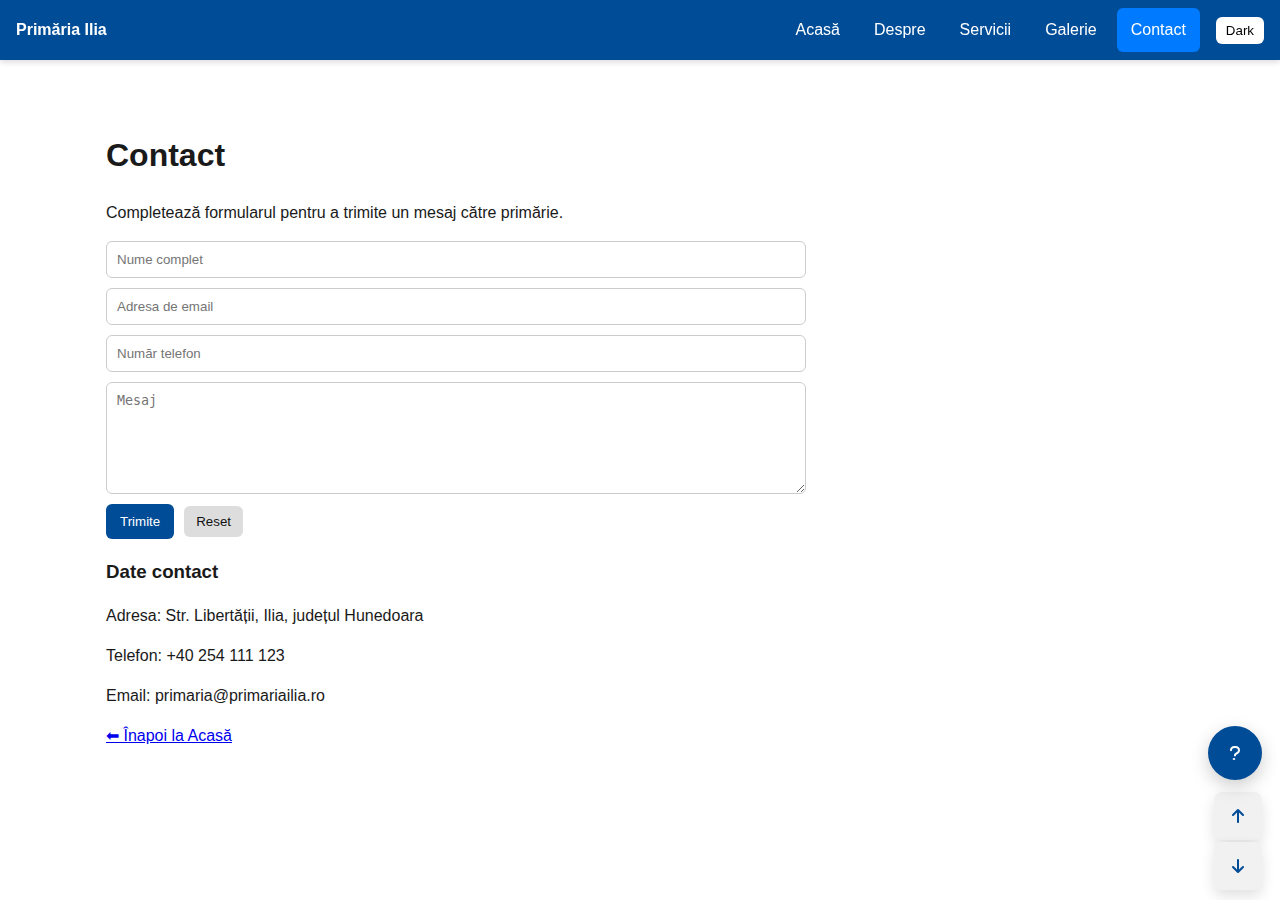
<file: PIUG/contact.html>
<!DOCTYPE html>
<html lang="ro">
<head>

<!-- Google tag (gtag.js) -->
<script async src="https://www.googletagmanager.com/gtag/js?id=G-DV8L1ZNY4P"></script>
<script>
  window.dataLayer = window.dataLayer || [];
  function gtag(){dataLayer.push(arguments);}
  gtag('js', new Date());

  gtag('config', 'G-DV8L1ZNY4P');
</script>



  <meta charset="utf-8"/><meta name="viewport" content="width=device-width,initial-scale=1"/>
  <title>Contact - Primăria Ilia</title>
  <link rel="stylesheet" href="style.css"/>
  <link rel="stylesheet" href="https://cdnjs.cloudflare.com/ajax/libs/font-awesome/6.5.0/css/all.min.css"/>
</head>
<body>
  <nav class="navbar">
    <div class="brand">Primăria Ilia</div>
    <button class="hamburger">☰</button>
    <div class="nav-links">
      <a href="index.html">Acasă</a>
      <a href="despre.html">Despre</a>
      <a href="servicii.html">Servicii</a>
      <a href="galerie.html">Galerie</a>
      <a href="contact.html" class="active">Contact</a>
    </div>
    <div style="margin-left:8px;display:flex;gap:8px;align-items:center">
      <button id="theme-toggle" class="toggle-btn">Dark</button>
    </div>
  </nav>

  <div class="container">
    <h1>Contact</h1>
    <p>Completează formularul pentru a trimite un mesaj către primărie.</p>

    <form id="contact-form" class="contact-form">
      <input type="text" name="name" placeholder="Nume complet" required/>
      <input type="email" name="email" placeholder="Adresa de email" required/>
      <input type="tel" name="phone" placeholder="Număr telefon" required/>
      <textarea name="message" rows="6" placeholder="Mesaj" required></textarea>
      <div style="display:flex;gap:10px;align-items:center">
        <button type="submit">Trimite</button>
        <button type="reset" style="background:#ddd;color:#111;border-radius:6px;padding:8px 12px">Reset</button>
      </div>
    </form>

    <h3>Date contact</h3>
    <p>Adresa: Str. Libertății, Ilia, județul Hunedoara</p>
    <p>Telefon: +40 254 111 123</p>
    <p>Email: primaria@primariailia.ro</p>

    <p><a href="index.html">⬅ Înapoi la Acasă</a></p>
  </div>

  <div class="help-btn"><i class="fa fa-question"></i></div>
  <div class="scroll-btn up-btn"><i class="fa fa-arrow-up"></i></div>
  <div class="scroll-btn down-btn"><i class="fa fa-arrow-down"></i></div>

  <script src="script.js"></script>
</body>
</html>
</file>
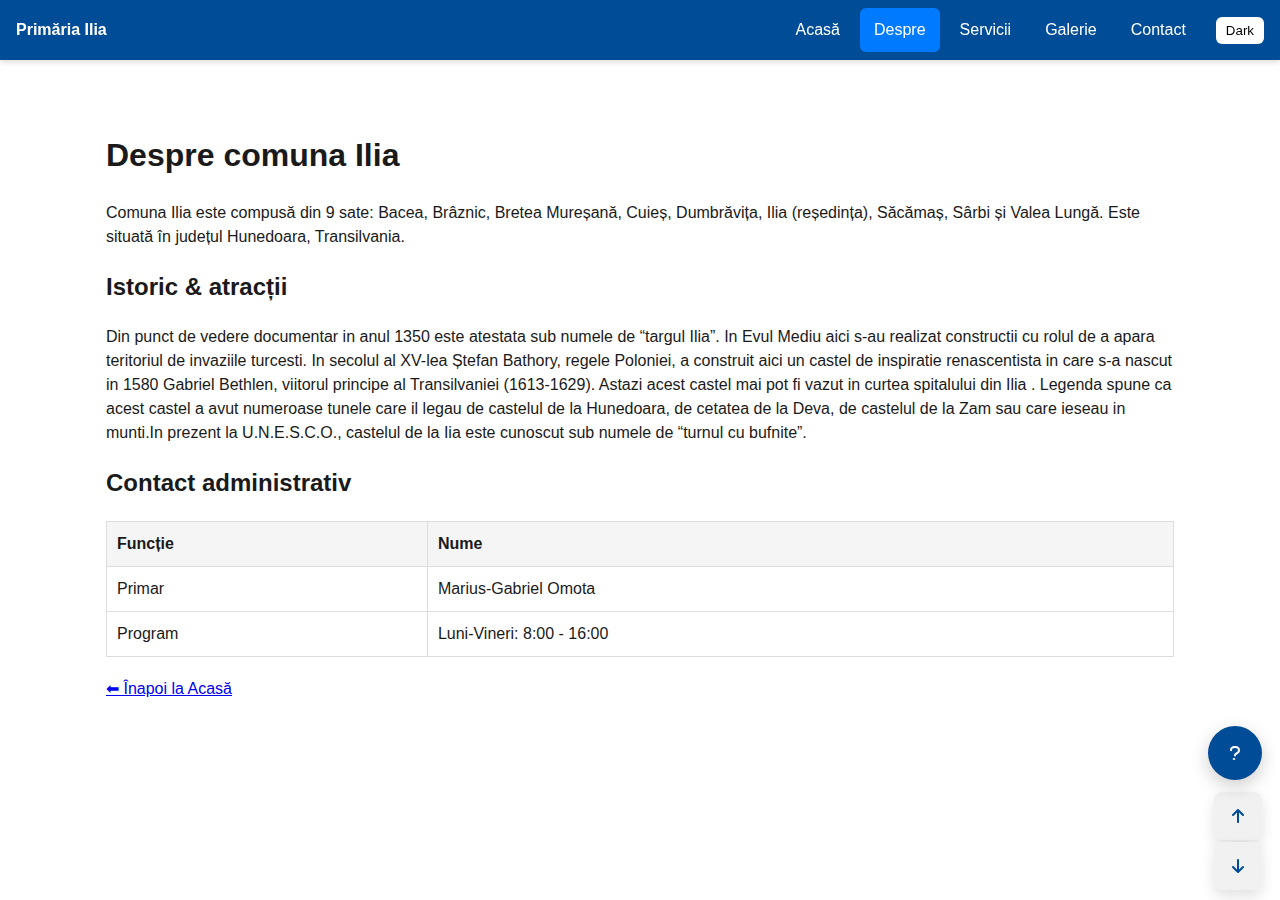
<file: PIUG/despre.html>
<!DOCTYPE html>
<html lang="ro">
<head>

  <!-- Google tag (gtag.js) -->
<script async src="https://www.googletagmanager.com/gtag/js?id=G-DV8L1ZNY4P"></script>
<script>
  window.dataLayer = window.dataLayer || [];
  function gtag(){dataLayer.push(arguments);}
  gtag('js', new Date());

  gtag('config', 'G-DV8L1ZNY4P');
</script>


  <meta charset="utf-8"/><meta name="viewport" content="width=device-width,initial-scale=1"/>
  <title>Despre - Primăria Ilia</title>
  <link rel="stylesheet" href="https://cdnjs.cloudflare.com/ajax/libs/font-awesome/6.5.0/css/all.min.css"/>
  <link rel="stylesheet" href="style.css"/>
</head>
<body>
  <nav class="navbar">
    <div class="brand">Primăria Ilia</div>
    <button class="hamburger">☰</button>
    <div class="nav-links">
      <a href="index.html">Acasă</a>
      <a href="despre.html" class="active">Despre</a>
      <a href="servicii.html">Servicii</a>
      <a href="galerie.html">Galerie</a>
      <a href="contact.html">Contact</a>
    </div>
    <div style="margin-left:8px;display:flex;gap:8px;align-items:center">
      <button id="theme-toggle" class="toggle-btn">Dark</button>
    </div>
  </nav>

  <div class="container">
    <h1 class="searchable">Despre comuna Ilia</h1>
    <p class="searchable">Comuna Ilia este compusă din 9 sate: Bacea, Brâznic, Bretea Mureșană, Cuieș, Dumbrăvița, Ilia (reședința), Săcămaș, Sârbi și Valea Lungă. Este situată în județul Hunedoara, Transilvania.</p>

    <h2>Istoric & atracții</h2>
    <p class="searchable"> Din punct de vedere documentar in anul 1350 este atestata sub numele de “targul Ilia”. In Evul Mediu aici s-au realizat constructii cu rolul de a apara teritoriul de invaziile turcesti. In secolul al XV-lea Ștefan Bathory, regele Poloniei, a construit aici un castel de inspiratie renascentista in care s-a nascut in 1580 Gabriel Bethlen, viitorul principe al Transilvaniei (1613-1629). Astazi acest castel mai pot fi vazut in curtea spitalului din Ilia . Legenda spune ca acest castel a avut numeroase tunele care il legau de castelul de la Hunedoara, de cetatea de la Deva, de castelul de la Zam sau care ieseau in munti.In prezent la U.N.E.S.C.O., castelul de la Iia este cunoscut sub numele de “turnul cu bufnite”. </p>

    <h2>Contact administrativ</h2>
    <table class="info-table">
      <tr><th>Funcție</th><th>Nume</th></tr>
      <tr><td>Primar</td><td>Marius-Gabriel Omota</td></tr>
      <tr><td>Program</td><td>Luni-Vineri: 8:00 - 16:00</td></tr>
    </table>

    <p><a href="index.html">⬅ Înapoi la Acasă</a></p>
  </div>

  <div class="help-btn"><i class="fa fa-question"></i></div>
  <div class="scroll-btn up-btn"><i class="fa fa-arrow-up"></i></div>
  <div class="scroll-btn down-btn"><i class="fa fa-arrow-down"></i></div>

  <script src="script.js"></script>
</body>
</html>
</file>
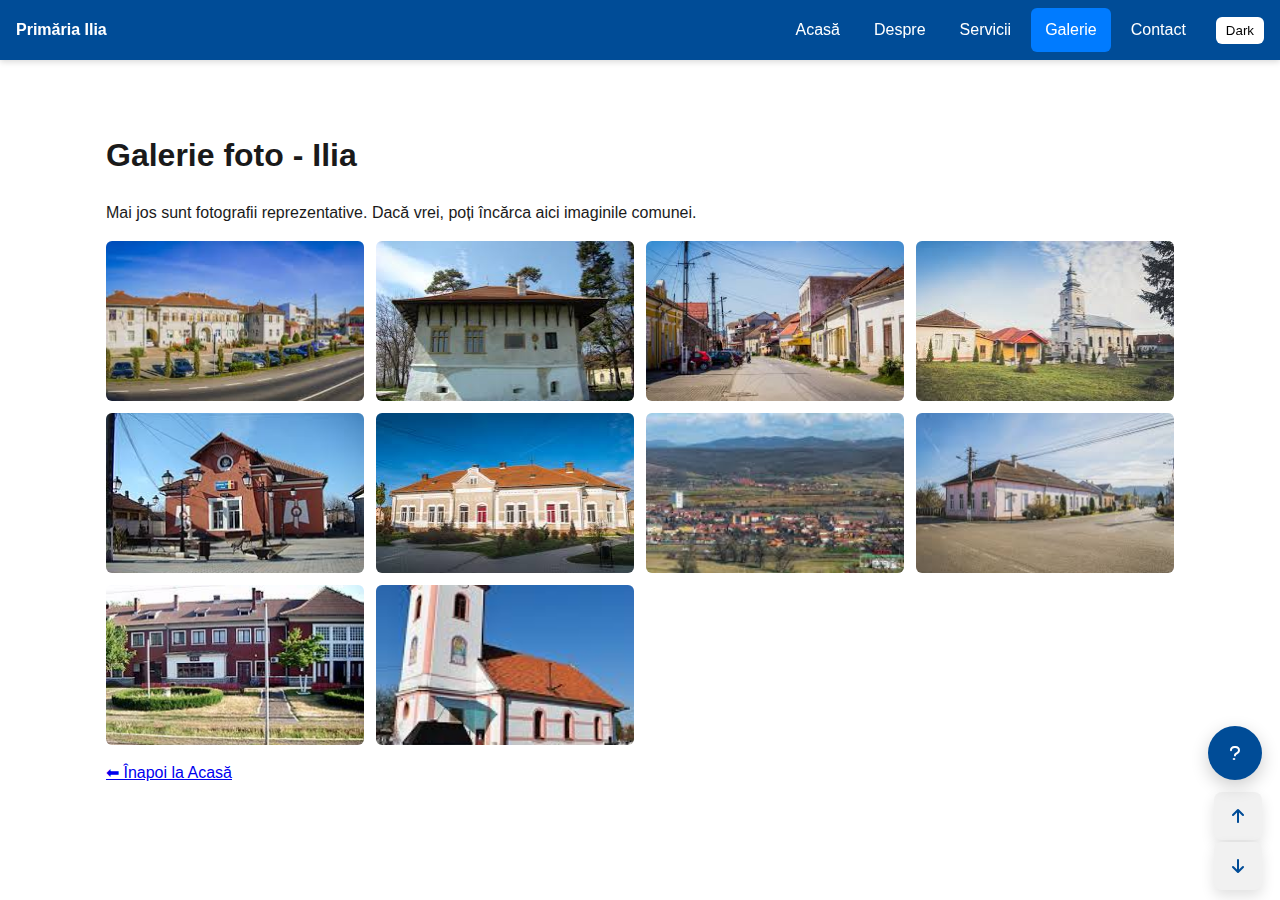
<file: PIUG/galerie.html>
<!DOCTYPE html>
<html lang="ro">
<head>

<!-- Google tag (gtag.js) -->
<script async src="https://www.googletagmanager.com/gtag/js?id=G-DV8L1ZNY4P"></script>
<script>
  window.dataLayer = window.dataLayer || [];
  function gtag(){dataLayer.push(arguments);}
  gtag('js', new Date());

  gtag('config', 'G-DV8L1ZNY4P');
</script>

  <meta charset="utf-8"/><meta name="viewport" content="width=device-width,initial-scale=1"/>
  <title>Galerie - Primăria Ilia</title>
  <link rel="stylesheet" href="style.css"/>
  <link rel="stylesheet" href="https://cdnjs.cloudflare.com/ajax/libs/font-awesome/6.5.0/css/all.min.css"/>
</head>
<body>
  <nav class="navbar">
    <div class="brand">Primăria Ilia</div>
    <button class="hamburger">☰</button>
    <div class="nav-links">
      <a href="index.html">Acasă</a>
      <a href="despre.html">Despre</a>
      <a href="servicii.html">Servicii</a>
      <a href="galerie.html" class="active">Galerie</a>
      <a href="contact.html">Contact</a>
    </div>
    <div style="margin-left:8px;display:flex;gap:8px;align-items:center">
      <button id="theme-toggle" class="toggle-btn">Dark</button>
    </div>
  </nav>

  <div class="container">
    <h1 class="searchable">Galerie foto - Ilia</h1>
    <p class="searchable">Mai jos sunt fotografii reprezentative. Dacă vrei, poți încărca aici imaginile comunei.</p>

    <div style="display:grid;grid-template-columns:repeat(auto-fill,minmax(220px,1fr));gap:12px;">
      <img src="img/1.jpg" alt="" style="width:100%;height:160px;object-fit:cover;border-radius:6px"/>
      <img src="img/2.jpg" alt="" style="width:100%;height:160px;object-fit:cover;border-radius:6px"/>
      <img src="img/3.jpg" alt="" style="width:100%;height:160px;object-fit:cover;border-radius:6px"/>
      <img src="img/4.jpg" alt="" style="width:100%;height:160px;object-fit:cover;border-radius:6px"/>
      <img src="img/5.jpg" alt="" style="width:100%;height:160px;object-fit:cover;border-radius:6px"/>
      <img src="img/6.jpg" alt="" style="width:100%;height:160px;object-fit:cover;border-radius:6px"/>
      <img src="img/7.jpg" alt="" style="width:100%;height:160px;object-fit:cover;border-radius:6px"/>
      <img src="img/8.jpg" alt="" style="width:100%;height:160px;object-fit:cover;border-radius:6px"/>
      <img src="img/9.jpg" alt="" style="width:100%;height:160px;object-fit:cover;border-radius:6px"/>
      <img src="img/10.jpg" alt="" style="width:100%;height:160px;object-fit:cover;border-radius:6px"/>
    </div>

    <p><a href="index.html">⬅ Înapoi la Acasă</a></p>
  </div>

  <div class="help-btn"><i class="fa fa-question"></i></div>
  <div class="scroll-btn up-btn"><i class="fa fa-arrow-up"></i></div>
  <div class="scroll-btn down-btn"><i class="fa fa-arrow-down"></i></div>

  <script src="script.js"></script>
</body>
</html>
</file>
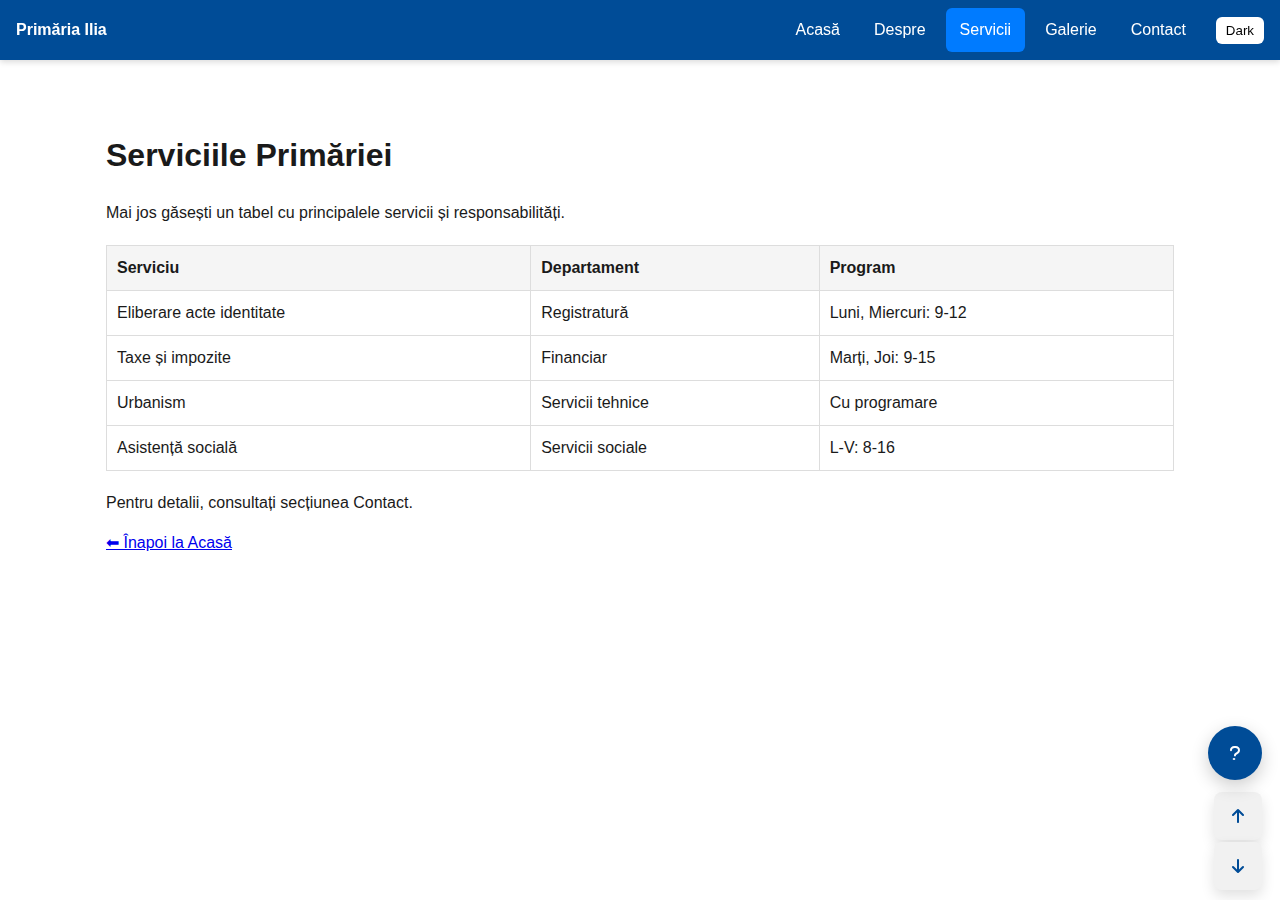
<file: PIUG/servicii.html>
<!DOCTYPE html>
<html lang="ro">
<head>

<!-- Google tag (gtag.js) -->
<script async src="https://www.googletagmanager.com/gtag/js?id=G-DV8L1ZNY4P"></script>
<script>
  window.dataLayer = window.dataLayer || [];
  function gtag(){dataLayer.push(arguments);}
  gtag('js', new Date());

  gtag('config', 'G-DV8L1ZNY4P');
</script>

  <meta charset="utf-8"/><meta name="viewport" content="width=device-width,initial-scale=1"/>
  <title>Servicii - Primăria Ilia</title>
  <link rel="stylesheet" href="style.css"/>
  <link rel="stylesheet" href="https://cdnjs.cloudflare.com/ajax/libs/font-awesome/6.5.0/css/all.min.css"/>
</head>
<body>
  <nav class="navbar">
    <div class="brand">Primăria Ilia</div>
    <button class="hamburger">☰</button>
    <div class="nav-links">
      <a href="index.html">Acasă</a>
      <a href="despre.html">Despre</a>
      <a href="servicii.html" class="active">Servicii</a>
      <a href="galerie.html">Galerie</a>
      <a href="contact.html">Contact</a>
    </div>
    <div style="margin-left:8px;display:flex;gap:8px;align-items:center">
      <button id="theme-toggle" class="toggle-btn">Dark</button>
    </div>
  </nav>

  <div class="container">
    <h1 class="searchable">Serviciile Primăriei</h1>
    <p class="searchable">Mai jos găsești un tabel cu principalele servicii și responsabilități.</p>

    <table class="info-table searchable">
      <thead><tr><th>Serviciu</th><th>Departament</th><th>Program</th></tr></thead>
      <tbody>
        <tr><td>Eliberare acte identitate</td><td>Registratură</td><td>Luni, Miercuri: 9-12</td></tr>
        <tr><td>Taxe și impozite</td><td>Financiar</td><td>Marți, Joi: 9-15</td></tr>
        <tr><td>Urbanism</td><td>Servicii tehnice</td><td>Cu programare</td></tr>
        <tr><td>Asistență socială</td><td>Servicii sociale</td><td>L-V: 8-16</td></tr>
      </tbody>
    </table>

    <p>Pentru detalii, consultați secțiunea Contact.</p>
    <p><a href="index.html">⬅ Înapoi la Acasă</a></p>
  </div>

  <div class="help-btn"><i class="fa fa-question"></i></div>
  <div class="scroll-btn up-btn"><i class="fa fa-arrow-up"></i></div>
  <div class="scroll-btn down-btn"><i class="fa fa-arrow-down"></i></div>

  <script src="script.js"></script>
</body>
</html>
</file>
<file: PIUG/style.css>
/* style.css - stil global */
:root{
  --bg: #FFFFFF;
  --text: #1A1A1A;
  --accent: #004C97;
  --accent-hover: #007BFF;
  --success: #4CAF50;
  --warn: #FF9800;
  --danger:#D32F2F;
}

/* dark mode vars (aplicate de .dark pe body) */
body.dark {
  --bg: #0f1720;
  --text: #e6eef8;
}

*{box-sizing:border-box}
body{
  margin:0;
  font-family: "Segoe UI", Roboto, Arial, sans-serif;
  background:var(--bg);
  color:var(--text);
  line-height:1.5;
}

/* navbar fixed */
.navbar{
  position:fixed;
  top:0;
  left:0;
  right:0;
  background:var(--accent);
  z-index:1000;
  display:flex;
  gap:8px;
  padding:8px 16px;
  align-items:center;
  box-shadow:0 2px 6px rgba(0,0,0,0.15);
}
.navbar .brand{
  color:white;
  font-weight:700;
  margin-right:12px;
}
.navbar a{
  color: white;
  text-decoration:none;
  padding:10px 14px;
  border-radius:6px;
}
.navbar a.active, .navbar a:hover{
  background: var(--accent-hover);
}

/* responsive nav: collapse into hamburger on small screens */
.nav-links{
  margin-left:auto;
  display:flex;
  gap:6px;
  align-items:center;
}
.hamburger{
  display:none;
  background:transparent;
  border:0;
  color:white;
  font-size:22px;
}

/* page content spacing so navbar doesn't cover */
.container{
  max-width:1100px;
  margin:0 auto;
  padding:110px 16px 60px;
}

/* hero */
.hero{
  display:flex;
  gap:20px;
  align-items:center;
  justify-content:space-between;
}
.hero .hero-left{flex:1}
.hero h1{font-size:36px;margin:0 0 10px}
.hero p{margin:0 0 10px}

/* search */
.search-box{display:flex;gap:8px;margin:12px 0}
.search-box input[type="search"]{
  padding:8px 10px;border-radius:6px;border:1px solid #ccc;flex:1;
}
.search-box button{padding:8px 12px;border-radius:6px;border:0;background:var(--accent);color:white}

/* carousel area */
.carousel{
  margin:20px 0;
  border-radius:8px;
  overflow:hidden;
  box-shadow:0 4px 8px rgba(0,0,0,0.08);
}
.carousel img{width:100%;display:block;height:350px;object-fit:cover}

/* table */
.info-table{width:100%;border-collapse:collapse;margin:20px 0}
.info-table th, .info-table td{padding:10px;border:1px solid #ddd;text-align:left}
.info-table th{background:#f5f5f5}

/* contact form */
form.contact-form{display:grid;gap:10px;max-width:700px}
form input, form textarea{padding:10px;border-radius:6px;border:1px solid #ccc;width:100%}
form button{padding:10px 14px;border:0;background:var(--accent);color:white;border-radius:6px}

/* helpers */
.socials{display:flex;gap:8px;margin-top:10px}
.socials a{display:inline-flex;align-items:center;justify-content:center;width:36px;height:36px;border-radius:6px;background:#eee;color:var(--accent);text-decoration:none}

/* help button floating */
.help-btn{
  position:fixed;
  right:18px;
  bottom:120px;
  background:var(--accent);
  color:white;border-radius:50%;
  width:54px;height:54px;display:flex;align-items:center;justify-content:center;
  box-shadow:0 6px 18px rgba(0,0,0,0.2);
  cursor:pointer;
  z-index:1500;
}

/* up/down buttons */
.scroll-btn{
  position:fixed;right:18px;width:48px;height:48px;border-radius:8px;background:#f1f1f1;color:var(--accent);display:flex;align-items:center;justify-content:center;cursor:pointer;box-shadow:0 6px 14px rgba(0,0,0,0.12)
}
.up-btn{bottom:60px}
.down-btn{bottom:10px}

/* video embed responsive */
.video-wrap{position:relative;padding-bottom:56.25%;height:0;overflow:hidden;border-radius:8px}
.video-wrap iframe{position:absolute;left:0;top:0;width:100%;height:100%;border:0}

/* small screen adjustments */
@media(max-width:700px){
  .hero{flex-direction:column;align-items:flex-start}
  .hamburger{display:inline-block}
  .nav-links{display:none;position:absolute;top:56px;right:12px;background:var(--accent);padding:8px;border-radius:6px;flex-direction:column}
  .nav-links a{white-space:nowrap}
  .nav-links.show{display:flex}
  .carousel img{height:220px}
}

/* simple dark mode flip */
.toggle-btn{background:#fff;border:0;padding:6px 10px;border-radius:6px}
</file>
